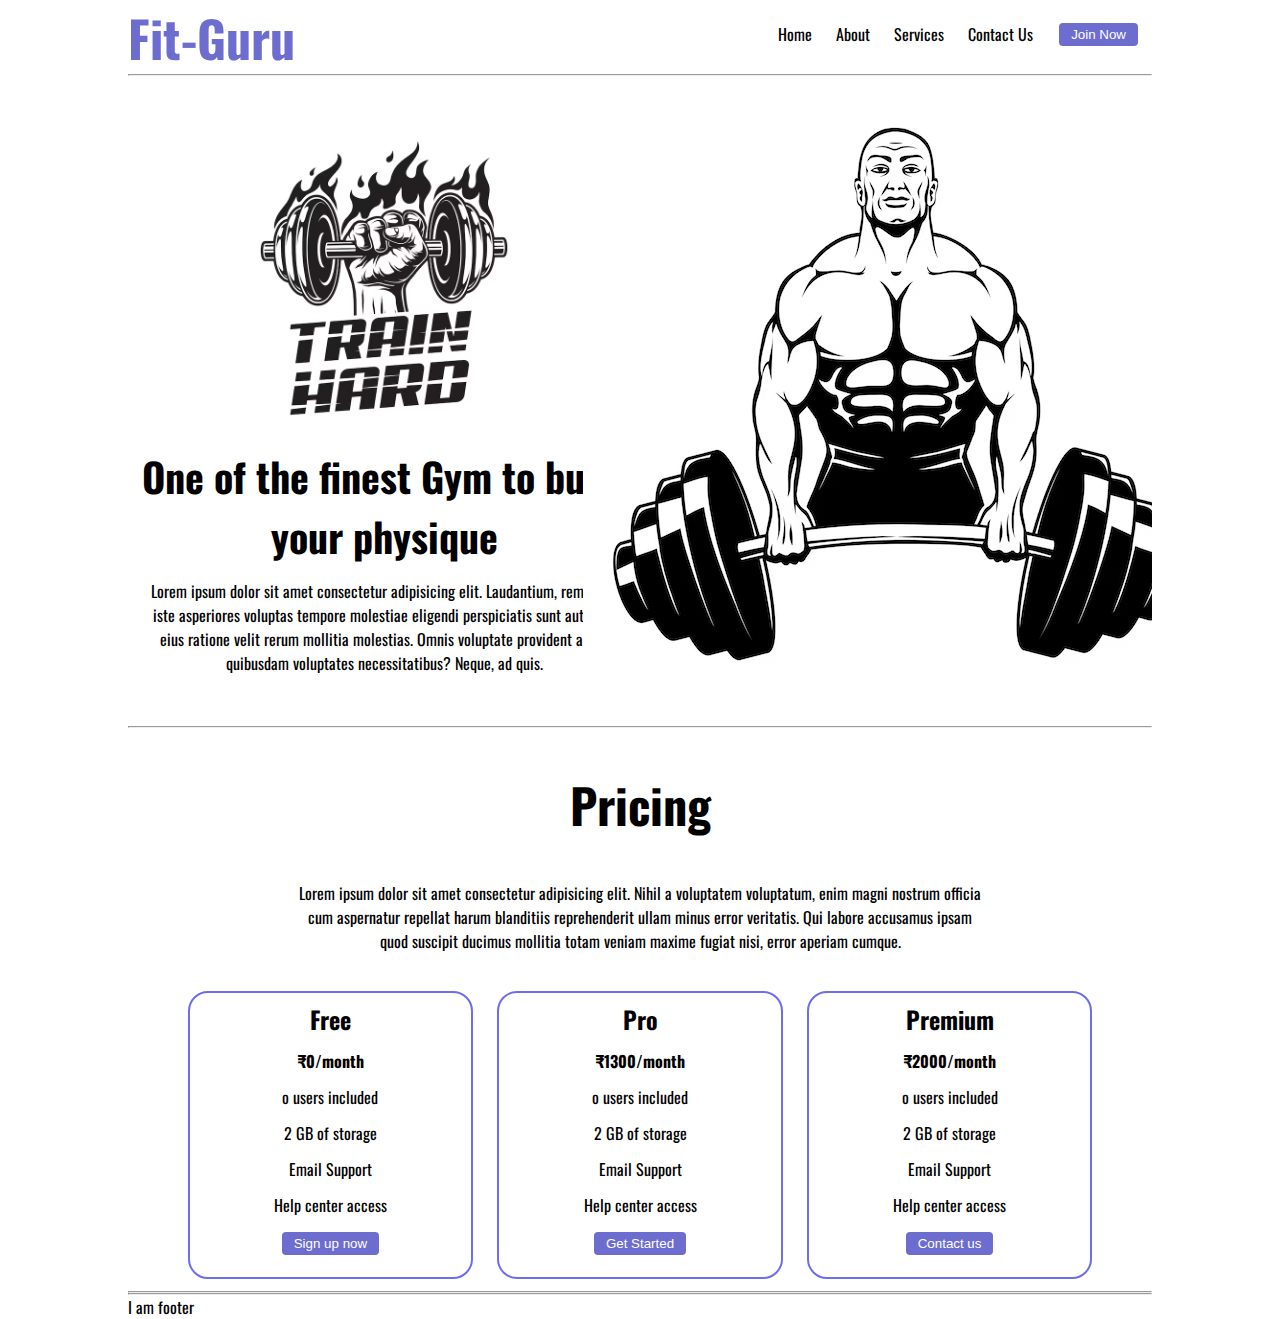
<file: landing Page/index.html>
<!DOCTYPE html>
<html lang="en">

<head>
    <meta charset="UTF-8">
    <meta name="viewport" content="width=device-width, initial-scale=1.0">
    <title>Fit Guru</title>
    <link rel="stylesheet" href="style.css">
    <link rel="stylesheet" href="utils.css">
    <link rel="preconnect" href="https://fonts.googleapis.com">
    <link rel="preconnect" href="https://fonts.gstatic.com" crossorigin>
    <link href="https://fonts.googleapis.com/css2?family=Oswald&display=swap" rel="stylesheet">
</head>

<body class="overflow-x-hidden">
    <div class="container mx-auto ">
        <header>
            <nav class="flex justify-between">
                <div class=" flex items-center font-bold text-blue font-size logo">Fit-Guru</div>
                <ul class="navbar flex items-center">
                    <li>Home</li>
                    <li>About</li>
                    <li>Services</li>
                    <li>Contact Us</li>
                    <li><Button class="btn">Join Now</Button></li>
                </ul>
            </nav>
            <hr>
        </header>
        <main class="min-h-screen">
            <section class="section1">
                <div class="flex ">
                    <div class="topleft flex flex-col justify-center px-2">
                        <div class="text-center">
                            <img class="dumbelling " src="dumbell.avif" alt="">
                        </div>

                        <h1 class="my-1 text-center ">One of the finest Gym to build your physique</h1>
                        <p class="text-center">Lorem ipsum dolor sit amet consectetur adipisicing elit. Laudantium, rem
                            error iste asperiores voluptas tempore molestiae eligendi perspiciatis sunt aut vero, eius
                            ratione velit rerum mollitia molestias. Omnis voluptate provident a sint quibusdam
                            voluptates necessitatibus? Neque, ad quis.</p>
                    </div>
                    <div class="topright  flex justify-center">
                        <img src="gym2.avif" alt="">
                    </div>
                </div>
            </section>
            <hr>
            <section class="section2">
                <h1 class="text-center my-2">Pricing</h1>
                <p class=" my-2 text-center">Lorem ipsum dolor sit amet consectetur adipisicing elit. Nihil a voluptatem
                    voluptatum, enim magni nostrum officia cum aspernatur repellat harum blanditiis reprehenderit ullam
                    minus error veritatis. Qui labore accusamus ipsam quod suscipit ducimus mollitia totam veniam maxime
                    fugiat nisi, error aperiam cumque.</p>
                <div class="boxes flex justify-center ">
                    <div class="box">
                        <h2>Free</h2>
                        <ul>
                            <li class="highlighted">₹0/month</li>
                            <li>o users included</li>
                            <li>2 GB of storage</li>
                            <li>Email Support</li>
                            <li>Help center access</li>
                            <li><Button class="btn">Sign up now</Button></li>
                        </ul>
                    </div>
                    <div class="box">
                        <h2>Pro</h2>
                        <ul>
                            <li class="highlighted">₹1300/month</li>
                            <li>o users included</li>
                            <li>2 GB of storage</li>
                            <li>Email Support</li>
                            <li>Help center access</li>
                            <li><Button class="btn">Get Started</Button></li>
                        </ul>
                    </div>
                    <div class="box">
                        <h2>Premium</h2>
                        <ul>
                            <li class="highlighted">₹2000/month</li>
                            <li>o users included</li>
                            <li>2 GB of storage</li>
                            <li>Email Support</li>
                            <li>Help center access</li>
                            <li><Button class="btn">Contact us</Button></li>
                        </ul>
                    </div>
                </div>
            </section>
            <hr>

            <section3></section3>
            <hr>
        </main>
        <footer>I am footer</footer>
    </div>
</body>

</html>
</file>
<file: landing Page/style.css>
*{
    margin: 0;
    padding: 0;
}
.container{
    max-width: 80vw;
    font-family: 'Oswald', sans-serif;
}
.navbar{
   display: flex;
   height: 67px;

}
.navbar li{
    text-decoration: dashed;
    list-style: none;
    margin: 0 12px;
}
.topleft{
    padding: 12px 0;
    width: 50%;
}
.topright{
    padding: 12px 0;
    width: 50%;
}
.section1{
    max-height: 100vh;
    overflow-y: hidden;
    overflow-x: visible;
}
.logo{
    font-size: 1.3rem;
}
.dumbelling{
    width: 300px;
    height: 300px;
}
.section1 h1{
    font-size: 2.5rem;
}
.topright .gym2{
    width: 466px;
}
.section2 h1{
    font-size: 3rem;
    padding: 15px 0;
}
.section2{
    padding-left: 63px;
    padding-right: 63px;
}
.box{
    margin: 12px 12px;
    min-width: 22vw;
    border: 2px solid rgb(109, 109, 240);
    border-radius: 20px;
    text-align: center;
    padding: 8px 0;
}
.box ul{
    list-style-type: none;
}
.box ul li{
    margin: 12px 2px;
}
.highlighted{
    font-size: 1rem;
    font-weight: bold;
}
.section2 p{
    padding: 0 8vw;
    text-align: center;
}
</file>
<file: landing Page/utils.css>
.min-h-screen{
    min-height: 100vh;
}
.bg-red{
    background-color: red;
}
.mx-auto{
    margin-left: auto;
    margin-right: auto;
}
.flex{
    display: flex;
}
.items-center{
    align-items: center;
}
.justify-between{
    justify-content: space-between;
}
.justify-center{
    justify-content: center;
}
.font-bold{
    font-weight: bolder;
}
.font-size{
    font-size: 50px;
}
.flex-col{
    flex-direction: column;
}
.my-1{
    margin-top: 13px;
    margin-bottom: 13px;
}
.px-2{
    padding-left: 13px;
    padding-right: 13px;
}
.text-blue{
    color: rgb(109, 109, 208);
}
.btn{
    padding: 4px 12px;
    border-radius: 6px;
    border: 2px solid white;
    cursor: pointer;
    color: white;
    background-color: rgb(109, 109, 208);
}
.img{
    text-align: right;
}
 .overflow-x-hidden{
    overflow-x: hidden;
}
.text-center{
    text-align: center;
}
.my-2{
    margin-top: 26px;
    margin-bottom: 26px;

}
.color{
    background-color: blue;
}
</file>
